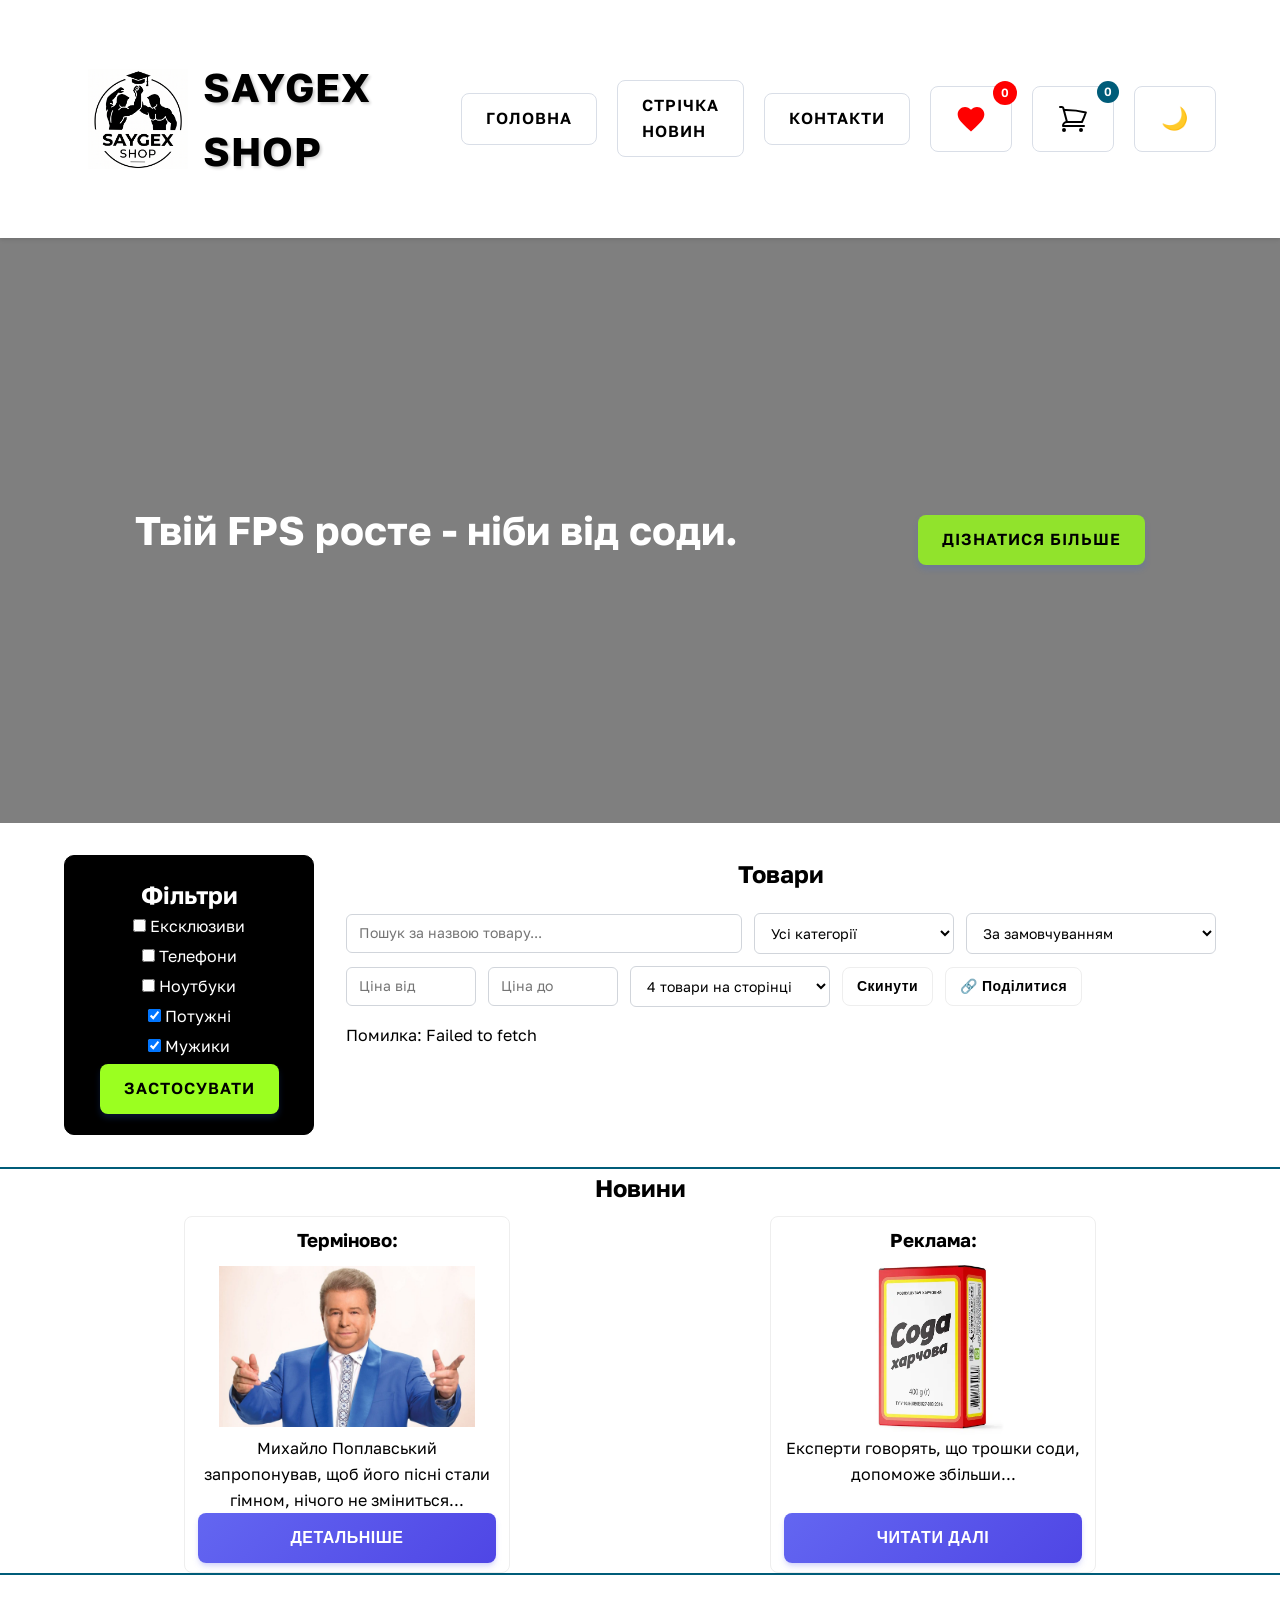
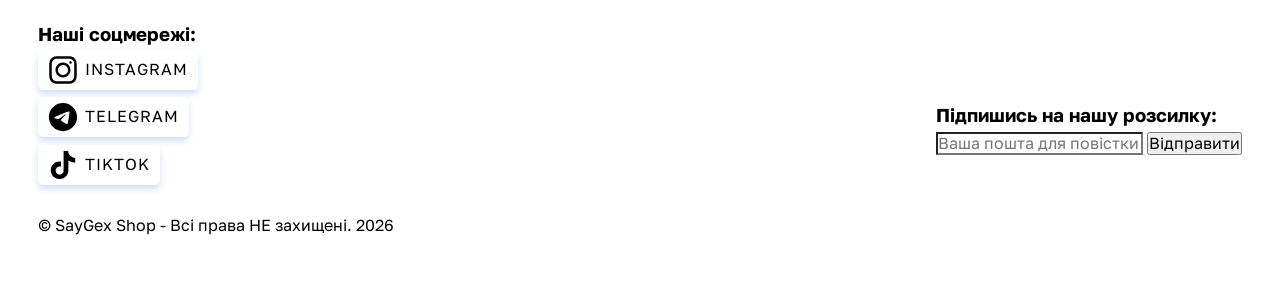
<file: index.html>
<!DOCTYPE html>
<html lang="uk">

<head>
    <meta charset="UTF-8">
    <meta name="viewport" content="width=device-width, initial-scale=1.0">
    <title>SayGex Shop</title>
    <link rel="preconnect" href="https://fonts.googleapis.com">
    <link rel="preconnect" href="https://fonts.gstatic.com" crossorigin>
    <link
        href="https://fonts.googleapis.com/css2?family=Fredoka:wght@300..700&family=Golos+Text:wght@400..900&display=swap"
        rel="stylesheet">
    <link rel="stylesheet" href="./assets/css/normalize.css">
    <link rel="stylesheet" href="./assets/css/style.css">
    <script src="./assets/scripts/script.js"></script>
</head>

<body>
    <header class="header">
            <a href="./index.html" class="null"><img src="./assets/img/logo.png" alt="logo" id="logo"><h1 class="logo-txt">SayGex Shop</h1></a>
            <nav class="main-nav">
                <ul class="nav-list">
                    <li><a href="./index.html" class="up">Головна</a></li>
                    <li><a href="#" class="up">Стрічка Новин</a></li>
                    <li><a href="#" class="up">Контакти</a></li>
                </ul>
            </nav>
            <a href="#" class="up" id="menu-open">
                <svg xmlns="http://www.w3.org/2000/svg" fill="none" viewBox="0 0 24 24" stroke-width="1.5" stroke="currentColor" width="30" height="30">
                    <path stroke-linecap="round" stroke-linejoin="round" d="M3.75 6.75h16.5M3.75 12h16.5m-16.5 5.25h16.5" />
                </svg>
            </a>
            <div class="right-panel">
                <a href="#" class="favorites-btn up" id="favorites-btn">
                    <svg viewBox="0 0 24 24" width="32" height="32" fill="red">
                        <path d="M12 21.35l-1.45-1.32C5.4 15.36 2 12.28 2 8.5 2 5.42 4.42 3 7.5 3c1.74 0 3.41.81 4.5 2.09C13.09 3.81 14.76 3 16.5 3 19.58 3 22 5.42 22 8.5c0 3.78-3.4 6.86-8.55 11.54L12 21.35z"/>
                    </svg>
                    <p class="fav-count" id="fav-count">0</p>
                </a>
                <div class="favorites-zone hidden" id="favorites-zone">
                    <p> Перетягніть сюди товари в Улюблене</p>
                </div>
                <a href="#" class="up btn-cart">
                    <span class="cart-badge" id="cartCountBadge">0</span>
                    <svg xmlns="http://www.w3.org/2000/svg" fill="none" viewBox="0 0 24 24" stroke-width="1.5" stroke="currentColor" width="32" height="32">
                        <path stroke-linecap="round" stroke-linejoin="round" d="M2.25 3h1.386c.51 0 .955.343 1.087.835l.383 1.437M7.5 14.25a3 3 0 0 0-3 3h15.75m-12.75-3h11.218c1.121-2.3 2.1-4.684 2.924-7.138a60.114 60.114 0 0 0-16.536-1.84M7.5 14.25 5.106 5.272M6 20.25a.75.75 0 1 1-1.5 0 .75.75 0 0 1 1.5 0Zm12.75 0a.75.75 0 1 1-1.5 0 .75.75 0 0 1 1.5 0Z" />
                    </svg>
                </a>
                <button id="themeToggleBtn" class="btn btn-theme" aria-label="Перемкнути тему">
                    <span class="theme-icon">🌙</span>
                </button>
            </div>
        </header>
    <div class="hero">
        <p class="hero-text">Твій FPS росте - ніби від соди.</p>
        <a href="#" class="btn-hero">Дізнатися більше</a>
    </div>
    <main class="page-layout">
        <aside class="sidebar" id="sidebar">
            <h2>Фільтри</h2>
            <ul>
                <li><input type="checkbox" id="filter1"><label for="filter1"> Ексклюзиви</label></li>
                <li><input type="checkbox" id="filter2"><label for="filter2"> Телефони</label></li>
                <li><input type="checkbox" id="filter3"><label for="filter3"> Ноутбуки</label></li>
                <li><input type="checkbox" id="filter4" checked><label for="filter4"> Потужні</label></li>
                <li><input type="checkbox" id="filter5" checked><label for="filter5"> Мужики</label></li>
                <li><a href="#">Застосувати</a></li>
            </ul>
        </aside>
        <section class="prod">
            <h2 id="title2">Товари</h2>
            <div class="loader-container" id="loader">
                <div class="spinner"></div>
                <p>Завантаження товарів...</p>
            </div>
            <section class="catalog-toolbar" aria-label="Фільтри каталогу">
                <input type="search" id="searchInput" class="toolbar-control" placeholder="Пошук за назвою товару..." maxlength="50" autocomplete="off">
                <select id="categorySelect" class="toolbar-control" aria-label="Категорія">
                    <option value="all">Усі категорії</option>
                </select>
                <select id="sortSelect" class="toolbar-control" aria-label="Сортування">
                    <option value="default">За замовчуванням</option>
                    <option value="price_asc">Ціна: від дешевих до дорогих</option>
                    <option value="price_desc">Ціна: від дорогих до дешевих</option>
                    <option value="title_asc">Назва: А → Я</option>
                    <option value="rating_desc">Рейтинг: найкращі спочатку</option>
                </select>
                <input type="number" id="minPriceInput" class="toolbar-control toolbar-price" placeholder="Ціна від" min="0" step="any" aria-label="Мінімальна ціна">
                <input type="number" id="maxPriceInput" class="toolbar-control toolbar-price" placeholder="Ціна до" min="0" step="any" aria-label="Максимальна ціна">
                <select id="perPageSelect" class="toolbar-control" aria-label="Товарів на сторінці">
                    <option value="4">4 товари на сторінці</option>
                    <option value="6">6 товарів на сторінці</option>
                    <option value="8">8 товарів на сторінці</option>
                    <option value="12">12 товарів на сторінці</option>
                </select>
                <button type="button" id="resetFiltersBtn" class="btn btn-secondary">Скинути</button>
                <button type="button" id="shareLinkBtn" class="btn btn-secondary">🔗 Поділитися</button>
            </section>
            <p id="catalogInfo" class="catalog-info" aria-live="polite"></p>
            <div class="products-grid">

            </div>
            <nav id="pagination" class="pagination" aria-label="Сторінки каталогу"></nav>
        </section>
    </main>
    <div class="page-layout-news">
        <section class="news">
            <h2>Новини</h2>
            <div class="news_list">
                <article class="news_item">
                    <h3>Терміново:</h3>
                    <img src="assets/img/news_pics/news0.jpg" class="news_image"
                        alt="news_image_01" draggable="false">
                    <p class="lower-text">Михайло Поплавський запропонував, щоб його пісні стали гімном, нічого не зміниться...</p>
                    <a href="#" class="btn">Детальніше</a>
                </article>
                <article class="news_item">
                    <h3>Реклама:</h3>
                    <img src="assets/img/news_pics/news1.webp" class="news_image"
                        alt="news_image_02" draggable="false">
                    <p class="lower-text">Експерти говорять, що трошки соди, допоможе збільши...</p>
                    <a href="#" class="btn">Читати Далі</a>
                </article>
            </div>
        </section>
    </div>
    <footer id="footer">
        <section>
            <h3>Наші соцмережі:</h3>
            <ul id="social">
                <li>
                    <a href="https://www.instagram.com/_andrew_.gh/" class="social-btn">
                        <svg width="30px" height="30px" viewBox="0 0 24 24" fill="currentColor" xmlns="http://www.w3.org/2000/svg">
                            <path fill-rule="evenodd" clip-rule="evenodd" d="M12 18C15.3137 18 18 15.3137 18 12C18 8.68629 15.3137 6 12 6C8.68629 6 6 8.68629 6 12C6 15.3137 8.68629 18 12 18ZM12 16C14.2091 16 16 14.2091 16 12C16 9.79086 14.2091 8 12 8C9.79086 8 8 9.79086 8 12C8 14.2091 9.79086 16 12 16Z" fill="currentColor"/>
                            <path d="M18 5C17.4477 5 17 5.44772 17 6C17 6.55228 17.4477 7 18 7C18.5523 7 19 6.55228 19 6C19 5.44772 18.5523 5 18 5Z" fill="currentColor"/>
                            <path fill-rule="evenodd" clip-rule="evenodd" d="M1.65396 4.27606C1 5.55953 1 7.23969 1 10.6V13.4C1 16.7603 1 18.4405 1.65396 19.7239C2.2292 20.8529 3.14708 21.7708 4.27606 22.346C5.55953 23 7.23969 23 10.6 23H13.4C16.7603 23 18.4405 23 19.7239 22.346C20.8529 21.7708 21.7708 20.8529 22.346 19.7239C23 18.4405 23 16.7603 23 13.4V10.6C23 7.23969 23 5.55953 22.346 4.27606C21.7708 3.14708 20.8529 2.2292 19.7239 1.65396C18.4405 1 16.7603 1 13.4 1H10.6C7.23969 1 5.55953 1 4.27606 1.65396C3.14708 2.2292 2.2292 3.14708 1.65396 4.27606ZM13.4 3H10.6C8.88684 3 7.72225 3.00156 6.82208 3.0751C5.94524 3.14674 5.49684 3.27659 5.18404 3.43597C4.43139 3.81947 3.81947 4.43139 3.43597 5.18404C3.27659 5.49684 3.14674 5.94524 3.0751 6.82208C3.00156 7.72225 3 8.88684 3 10.6V13.4C3 15.1132 3.00156 16.2777 3.0751 17.1779C3.14674 18.0548 3.27659 18.5032 3.43597 18.816C3.81947 19.5686 4.43139 20.1805 5.18404 20.564C5.49684 20.7234 5.94524 20.8533 6.82208 20.9249C7.72225 20.9984 8.88684 21 10.6 21H13.4C15.1132 21 16.2777 20.9984 17.1779 20.9249C18.0548 20.8533 18.5032 20.7234 18.816 20.564C19.5686 20.1805 20.1805 19.5686 20.564 18.816C20.7234 18.5032 20.8533 18.0548 20.9249 17.1779C20.9984 16.2777 21 15.1132 21 13.4V10.6C21 8.88684 20.9984 7.72225 20.9249 6.82208C20.8533 5.94524 20.7234 5.49684 20.564 5.18404C20.1805 4.43139 19.5686 3.81947 18.816 3.43597C18.5032 3.27659 18.0548 3.14674 17.1779 3.0751C16.2777 3.00156 15.1132 3 13.4 3Z" fill="currentColor"/>
                        </svg>
                    Instagram</a></li>
                <li>
                    <a href="https://t.me/coingh2" class="social-btn">
                        <svg fill="currentColor" width="30px" height="30px" viewBox="0 0 32 32" xmlns="http://www.w3.org/2000/svg">
                            <path d="M22.122 10.040c0.006-0 0.014-0 0.022-0 0.209 0 0.403 0.065 0.562 0.177l-0.003-0.002c0.116 0.101 0.194 0.243 0.213 0.403l0 0.003c0.020 0.122 0.031 0.262 0.031 0.405 0 0.065-0.002 0.129-0.007 0.193l0-0.009c-0.225 2.369-1.201 8.114-1.697 10.766-0.21 1.123-0.623 1.499-1.023 1.535-0.869 0.081-1.529-0.574-2.371-1.126-1.318-0.865-2.063-1.403-3.342-2.246-1.479-0.973-0.52-1.51 0.322-2.384 0.221-0.23 4.052-3.715 4.127-4.031 0.004-0.019 0.006-0.040 0.006-0.062 0-0.078-0.029-0.149-0.076-0.203l0 0c-0.052-0.034-0.117-0.053-0.185-0.053-0.045 0-0.088 0.009-0.128 0.024l0.002-0.001q-0.198 0.045-6.316 4.174c-0.445 0.351-1.007 0.573-1.619 0.599l-0.006 0c-0.867-0.105-1.654-0.298-2.401-0.573l0.074 0.024c-0.938-0.306-1.683-0.467-1.619-0.985q0.051-0.404 1.114-0.827 6.548-2.853 8.733-3.761c1.607-0.853 3.47-1.555 5.429-2.010l0.157-0.031zM15.93 1.025c-8.302 0.020-15.025 6.755-15.025 15.060 0 8.317 6.742 15.060 15.060 15.060s15.060-6.742 15.060-15.060c0-8.305-6.723-15.040-15.023-15.060h-0.002q-0.035-0-0.070 0z"></path>
                        </svg>
                        Telegram</a></li>
                <li>
                    <a href="https://www.tiktok.com/" class="social-btn">
                        <svg fill="currentColor" width="30px" height="30px" viewBox="0 0 32 32" xmlns="http://www.w3.org/2000/svg">
                            <path d="M16.656 1.029c1.637-0.025 3.262-0.012 4.886-0.025 0.054 2.031 0.878 3.859 2.189 5.213l-0.002-0.002c1.411 1.271 3.247 2.095 5.271 2.235l0.028 0.002v5.036c-1.912-0.048-3.71-0.489-5.331-1.247l0.082 0.034c-0.784-0.377-1.447-0.764-2.077-1.196l0.052 0.034c-0.012 3.649 0.012 7.298-0.025 10.934-0.103 1.853-0.719 3.543-1.707 4.954l0.020-0.031c-1.652 2.366-4.328 3.919-7.371 4.011l-0.014 0c-0.123 0.006-0.268 0.009-0.414 0.009-1.73 0-3.347-0.482-4.725-1.319l0.040 0.023c-2.508-1.509-4.238-4.091-4.558-7.094l-0.004-0.041c-0.025-0.625-0.037-1.25-0.012-1.862 0.49-4.779 4.494-8.476 9.361-8.476 0.547 0 1.083 0.047 1.604 0.136l-0.056-0.008c0.025 1.849-0.050 3.699-0.050 5.548-0.423-0.153-0.911-0.242-1.42-0.242-1.868 0-3.457 1.194-4.045 2.861l-0.009 0.030c-0.133 0.427-0.21 0.918-0.21 1.426 0 0.206 0.013 0.41 0.037 0.61l-0.002-0.024c0.332 2.046 2.086 3.59 4.201 3.59 0.061 0 0.121-0.001 0.181-0.004l-0.009 0c1.463-0.044 2.733-0.831 3.451-1.994l0.010-0.018c0.267-0.372 0.45-0.822 0.511-1.311l0.001-0.014c0.125-2.237 0.075-4.461 0.087-6.698 0.012-5.036-0.012-10.060 0.025-15.083z"></path>
                        </svg>
                    TikTok</a></li>
            </ul>
            <p> </p>
            <p> &copy; SayGex Shop - Всі права НЕ захищені. 2026 </p>
        </section>
        <section>
            <h3>Підпишись на нашу розсилку:</h3>
            <form action="attach">
                <input type="email" name="emailnl" id="emailnl" placeholder="Ваша пошта для повістки">
                <input type="button" name="submit" value="Відправити" id="submit">
            </form>
        </section>
    </footer>

    <div class="modal-overlay hidden" id="cartOverlay">
        <div class="modal-window">
            <div class="modal-header">
                <h2>Ваш Кошик</h2>
                <button class="close-btn" id="closeCartBtn">&times;</button>
            </div>

            <div class="cart-items" id="cartItemsContainer">

            </div>

            <div class="modal-footer">
                <h3>Разом: $<span id="cartTotalSum">0</span></h3>

                <form id="checkoutOrderForm" class="order-form" novalidate>
                    <div class="form-row">
                        <label for="clientName">ПІБ покупця:</label>
                        <input type="text" id="clientName" name="clientName" placeholder="Коваленко Олександр Сергійович" required>
                        <span class="input-error" id="nameError"></span>
                    </div>

                    <div class="form-row">
                        <label for="clientPhone">Номер телефону (+380...):</label>
                        <input type="tel" id="clientPhone" name="clientPhone" placeholder="+38 (097) 123-45-67" required>
                        <span class="input-error" id="phoneError"></span>
                    </div>

                    <div class="form-row">
                        <label for="clientEmail">Електронна пошта:</label>
                        <input type="email" id="clientEmail" name="clientEmail" placeholder="olexandr@example.com" required>
                        <span class="input-error" id="emailError"></span>
                    </div>

                    <div class="form-row">
                        <label for="orderPromo">Промокод (якщо є):</label>
                        <input type="text" id="orderPromo" name="orderPromo" placeholder="Введіть SALE10 для знижки 10%">
                    </div>

                    <button type="submit" id="btnPlaceOrder" class="btn-order">Підтвердити замовлення</button>
                </form>
            </div>
        </div>
    </div>

    <div class="modal-overlay hidden" id="favoritesOverlay">
        <div class="modal-window">
            <div class="modal-header">
                <h2>Улюблене</h2>
                <button class="close-btn" id="closeFavoritesBtn">&times;</button>
            </div>

            <div id="favoritesList"></div>
        </div>
    </div>

    <script src="assets/scripts/main.js" type="module"></script>
</body>

</html>
</file>
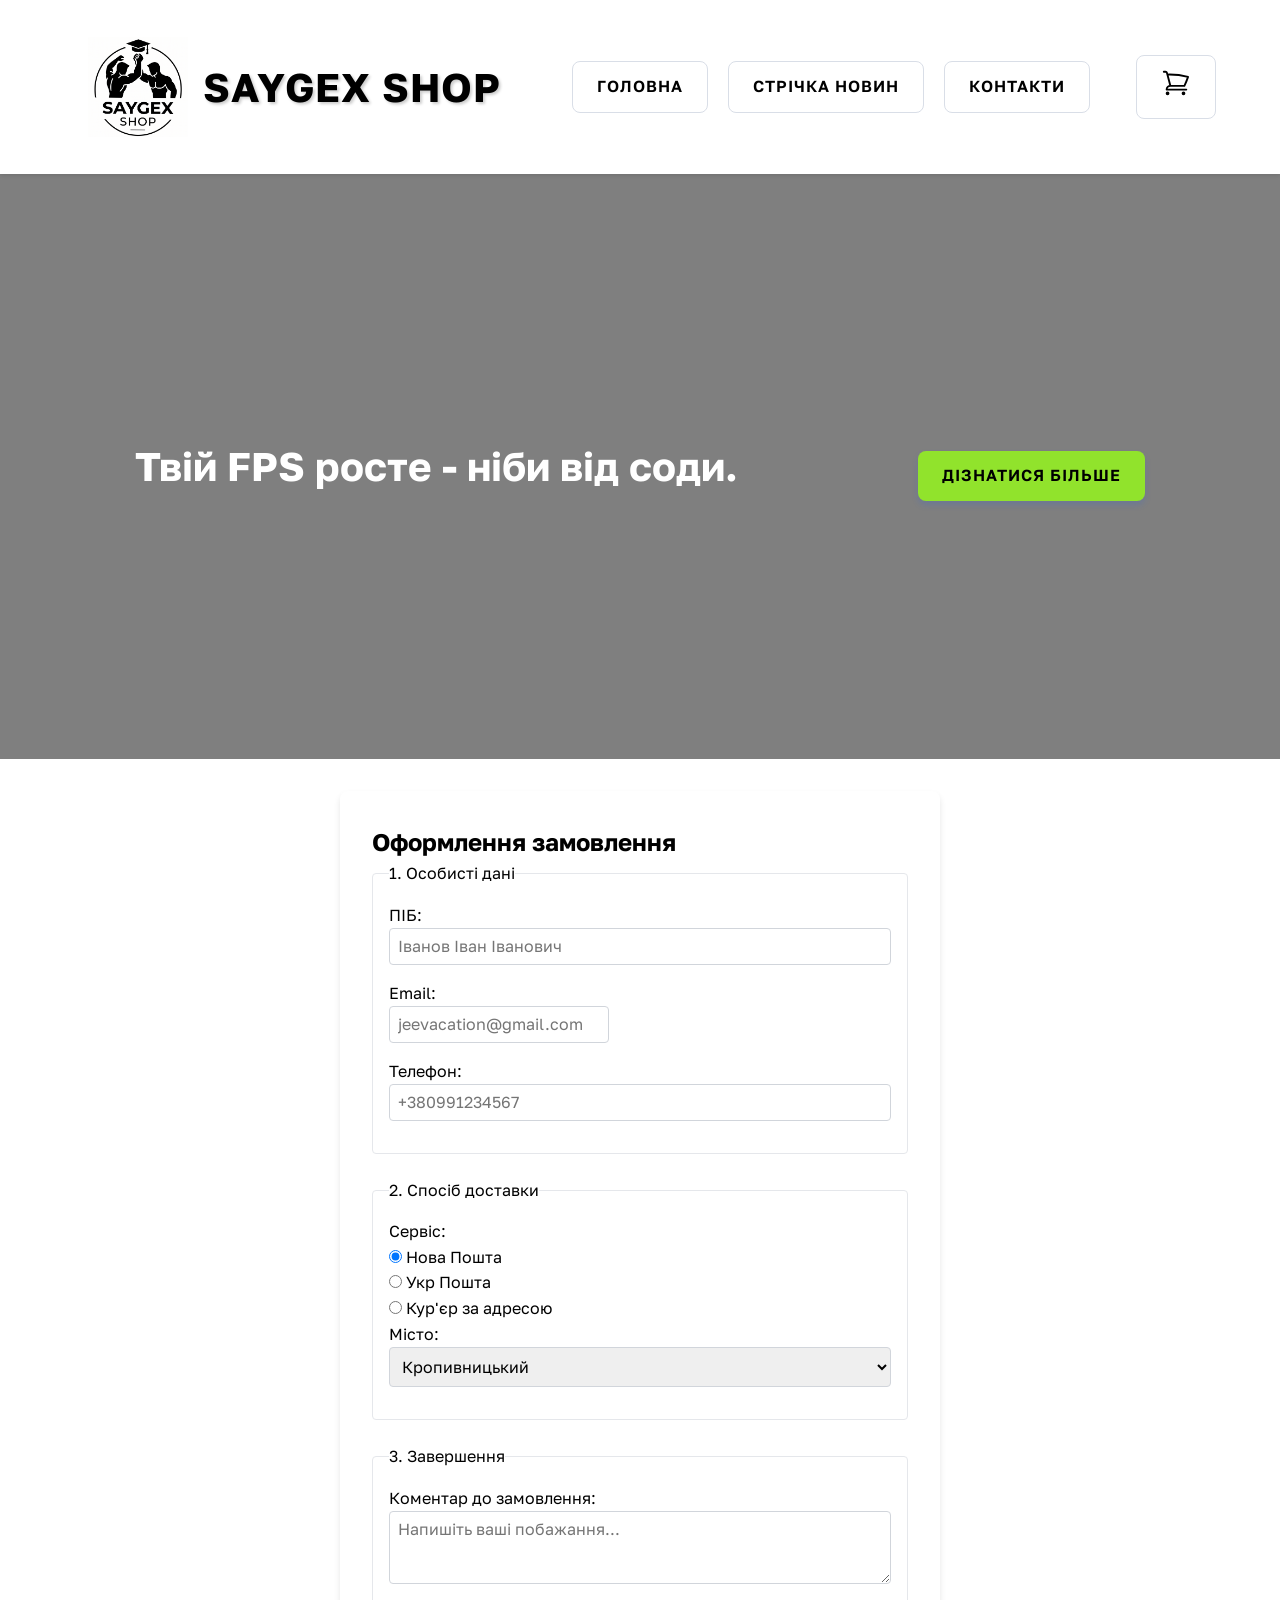
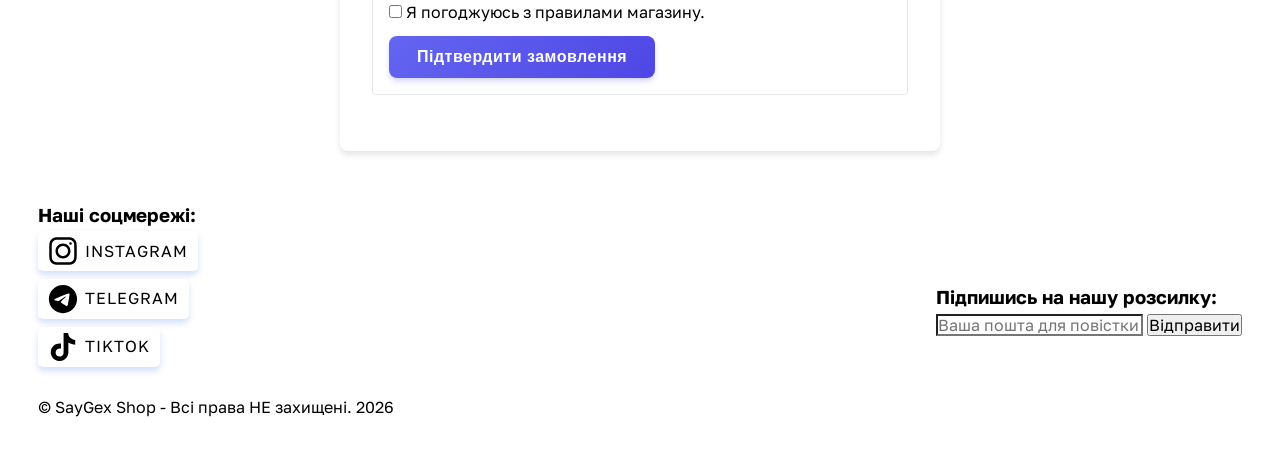
<file: checkout.html>
<!DOCTYPE html>
<html lang="uk">

<head>
    <meta charset="UTF-8">
    <meta name="viewport" content="width=device-width, initial-scale=1.0">
    <title>SayGex Shop</title>
    <link rel="preconnect" href="https://fonts.googleapis.com">
    <link rel="preconnect" href="https://fonts.gstatic.com" crossorigin>
    <link
        href="https://fonts.googleapis.com/css2?family=Fredoka:wght@300..700&family=Golos+Text:wght@400..900&display=swap"
        rel="stylesheet">
    <link rel="stylesheet" href="./assets/css/normalize.css">
    <link rel="stylesheet" href="./assets/css/style.css">
    <link rel="stylesheet" href="./assets/css/forms.css">
    <script src="./assets/scripts/script.js"></script>
</head>

<body>
    <header class="header">
            <a href="./index.html" class="null"><img src="./assets/img/logo.png" alt="logo" id="logo"><h1 class="logo-txt">SayGex Shop</h1></a>
            <nav class="main-nav">
                <ul class="nav-list">
                    <li><a href="./index.html" class="up">Головна</a></li>
                    <li><a href="#" class="up">Стрічка Новин</a></li>
                    <li><a href="#" class="up">Контакти</a></li>
                </ul>
            </nav>
            <a href="#" class="up" id="menu-open">
                <svg xmlns="http://www.w3.org/2000/svg" fill="none" viewBox="0 0 24 24" stroke-width="1.5" stroke="currentColor" width="30" height="30">
                    <path stroke-linecap="round" stroke-linejoin="round" d="M3.75 6.75h16.5M3.75 12h16.5m-16.5 5.25h16.5" />
                </svg>
            </a>
            <a href="#" class="up">
                <svg xmlns="http://www.w3.org/2000/svg" fill="none" viewBox="0 0 24 24" stroke-width="1.5" stroke="currentColor" width="30" height="30">
                    <path stroke-linecap="round" stroke-linejoin="round" d="M2.25 3h1.386c.51 0 .955.343 1.087.835l.383 1.437M7.5 14.25a3 3 0 0 0-3 3h15.75m-12.75-3h11.218c1.121-2.3 2.1-4.684 2.924-7.138a60.114 60.114 0 0 0-16.536-1.84M7.5 14.25 5.106 5.272M6 20.25a.75.75 0 1 1-1.5 0 .75.75 0 0 1 1.5 0Zm12.75 0a.75.75 0 1 1-1.5 0 .75.75 0 0 1 1.5 0Z" />
                </svg>
            </a>
        </header>
    <div class="hero">
        <p class="hero-text">Твій FPS росте - ніби від соди.</p>
        <a href="#" class="btn-hero">Дізнатися більше</a>
    </div>
    <main class="page-layout-forms">
        <form action="#" method="post" class="checkout-form">
            <div>
                <h2>Оформлення замовлення</h2>
            </div>
            <fieldset>
                <legend>1. Особисті дані</legend>
                <div class="form-group">
                  <label for="fullName">ПІБ:</label>
                  <input
                    type="text"
                    id="fullName"
                    name="fullName"
                    required
                    placeholder="Іванов Іван Іванович"
                  />
                </div>
                <div class="form-group">
                  <label for="email">Email:</label>
                  <input type="email" id="email" name="email" required placeholder="jeevacation@gmail.com"/>
                </div>
                <div class="form-group">
                  <label for="phone">Телефон:</label>
                  <!-- Валідація на 10-12 цифр + код країни -->
                  <input
                    type="tel"
                    id="phone"
                    name="phone"
                    pattern="[\+]\d{2}\d{10}"
                    placeholder="+380991234567"
                    required
                    title="Формат: +380XXXXXXXXX"
                  />
                </div>
              </fieldset>
              <fieldset>
                <legend>2. Спосіб доставки</legend>
                <label>Сервіс:</label>
                <div class="form-radio">
                  <input
                    type="radio"
                    id="deliveryNova"
                    name="delivery"
                    value="nova_poshta"
                    checked
                  />
                  <label for="deliveryNova">Нова Пошта</label>
                </div>
                <div class="form-radio">
                    <input
                      type="radio"
                      id="deliveryUkr"
                      name="delivery"
                      value="ukr_poshta"
                    />
                    <label for="deliveryUkr">Укр Пошта</label>
                  </div>
                <div class="form-radio">
                  <input
                    type="radio"
                    id="deliveryCourier"
                    name="delivery"
                    value="courier"
                  />
                  <label for="deliveryCourier">Кур'єр за адресою</label>
                </div>
              
                <div class="form-group">
                  <label for="city">Місто:</label>
                  <select id="city" name="city">
                    <option value="kropyvnytskyi">Кропивницький</option>
                    <option value="kyiv">Київ</option>
                    <option value="lviv">Львів</option>
                    <option value="odesa">Одеса</option>
                  </select>
                </div>
              </fieldset>
              <fieldset>
                <legend>3. Завершення</legend>
                <div class="form-group">
                    <label for="comment">Коментар до замовлення:</label>
                    <textarea id="comment" name="comment" rows="3" placeholder="Напишіть ваші побажання..."></textarea>
                </div>
                <div class="end_agr">
                    <input type="checkbox" id="agree_btn" required><label for="agree_btn"> Я погоджуюсь з правилами магазину.</label>
                </div>
                <button type="submit" class="btn btn-primary">Підтвердити замовлення</button>
              </fieldset>
        </form>    
    </main>
    <footer id="footer">
        <section>
            <h3>Наші соцмережі:</h3>
            <ul id="social">
                <li>
                    <a href="https://www.instagram.com/_andrew_.gh/" class="social-btn">
                        <svg width="30px" height="30px" viewBox="0 0 24 24" fill="currentColor" xmlns="http://www.w3.org/2000/svg">
                            <path fill-rule="evenodd" clip-rule="evenodd" d="M12 18C15.3137 18 18 15.3137 18 12C18 8.68629 15.3137 6 12 6C8.68629 6 6 8.68629 6 12C6 15.3137 8.68629 18 12 18ZM12 16C14.2091 16 16 14.2091 16 12C16 9.79086 14.2091 8 12 8C9.79086 8 8 9.79086 8 12C8 14.2091 9.79086 16 12 16Z" fill="currentColor"/>
                            <path d="M18 5C17.4477 5 17 5.44772 17 6C17 6.55228 17.4477 7 18 7C18.5523 7 19 6.55228 19 6C19 5.44772 18.5523 5 18 5Z" fill="currentColor"/>
                            <path fill-rule="evenodd" clip-rule="evenodd" d="M1.65396 4.27606C1 5.55953 1 7.23969 1 10.6V13.4C1 16.7603 1 18.4405 1.65396 19.7239C2.2292 20.8529 3.14708 21.7708 4.27606 22.346C5.55953 23 7.23969 23 10.6 23H13.4C16.7603 23 18.4405 23 19.7239 22.346C20.8529 21.7708 21.7708 20.8529 22.346 19.7239C23 18.4405 23 16.7603 23 13.4V10.6C23 7.23969 23 5.55953 22.346 4.27606C21.7708 3.14708 20.8529 2.2292 19.7239 1.65396C18.4405 1 16.7603 1 13.4 1H10.6C7.23969 1 5.55953 1 4.27606 1.65396C3.14708 2.2292 2.2292 3.14708 1.65396 4.27606ZM13.4 3H10.6C8.88684 3 7.72225 3.00156 6.82208 3.0751C5.94524 3.14674 5.49684 3.27659 5.18404 3.43597C4.43139 3.81947 3.81947 4.43139 3.43597 5.18404C3.27659 5.49684 3.14674 5.94524 3.0751 6.82208C3.00156 7.72225 3 8.88684 3 10.6V13.4C3 15.1132 3.00156 16.2777 3.0751 17.1779C3.14674 18.0548 3.27659 18.5032 3.43597 18.816C3.81947 19.5686 4.43139 20.1805 5.18404 20.564C5.49684 20.7234 5.94524 20.8533 6.82208 20.9249C7.72225 20.9984 8.88684 21 10.6 21H13.4C15.1132 21 16.2777 20.9984 17.1779 20.9249C18.0548 20.8533 18.5032 20.7234 18.816 20.564C19.5686 20.1805 20.1805 19.5686 20.564 18.816C20.7234 18.5032 20.8533 18.0548 20.9249 17.1779C20.9984 16.2777 21 15.1132 21 13.4V10.6C21 8.88684 20.9984 7.72225 20.9249 6.82208C20.8533 5.94524 20.7234 5.49684 20.564 5.18404C20.1805 4.43139 19.5686 3.81947 18.816 3.43597C18.5032 3.27659 18.0548 3.14674 17.1779 3.0751C16.2777 3.00156 15.1132 3 13.4 3Z" fill="currentColor"/>
                        </svg>
                    Instagram</a></li>
                <li>
                    <a href="https://t.me/coingh2" class="social-btn">
                        <svg fill="currentColor" width="30px" height="30px" viewBox="0 0 32 32" xmlns="http://www.w3.org/2000/svg">
                            <path d="M22.122 10.040c0.006-0 0.014-0 0.022-0 0.209 0 0.403 0.065 0.562 0.177l-0.003-0.002c0.116 0.101 0.194 0.243 0.213 0.403l0 0.003c0.020 0.122 0.031 0.262 0.031 0.405 0 0.065-0.002 0.129-0.007 0.193l0-0.009c-0.225 2.369-1.201 8.114-1.697 10.766-0.21 1.123-0.623 1.499-1.023 1.535-0.869 0.081-1.529-0.574-2.371-1.126-1.318-0.865-2.063-1.403-3.342-2.246-1.479-0.973-0.52-1.51 0.322-2.384 0.221-0.23 4.052-3.715 4.127-4.031 0.004-0.019 0.006-0.040 0.006-0.062 0-0.078-0.029-0.149-0.076-0.203l0 0c-0.052-0.034-0.117-0.053-0.185-0.053-0.045 0-0.088 0.009-0.128 0.024l0.002-0.001q-0.198 0.045-6.316 4.174c-0.445 0.351-1.007 0.573-1.619 0.599l-0.006 0c-0.867-0.105-1.654-0.298-2.401-0.573l0.074 0.024c-0.938-0.306-1.683-0.467-1.619-0.985q0.051-0.404 1.114-0.827 6.548-2.853 8.733-3.761c1.607-0.853 3.47-1.555 5.429-2.010l0.157-0.031zM15.93 1.025c-8.302 0.020-15.025 6.755-15.025 15.060 0 8.317 6.742 15.060 15.060 15.060s15.060-6.742 15.060-15.060c0-8.305-6.723-15.040-15.023-15.060h-0.002q-0.035-0-0.070 0z"></path>
                        </svg>
                        Telegram</a></li>
                <li>
                    <a href="https://www.tiktok.com/" class="social-btn">
                        <svg fill="currentColor" width="30px" height="30px" viewBox="0 0 32 32" xmlns="http://www.w3.org/2000/svg">
                            <path d="M16.656 1.029c1.637-0.025 3.262-0.012 4.886-0.025 0.054 2.031 0.878 3.859 2.189 5.213l-0.002-0.002c1.411 1.271 3.247 2.095 5.271 2.235l0.028 0.002v5.036c-1.912-0.048-3.71-0.489-5.331-1.247l0.082 0.034c-0.784-0.377-1.447-0.764-2.077-1.196l0.052 0.034c-0.012 3.649 0.012 7.298-0.025 10.934-0.103 1.853-0.719 3.543-1.707 4.954l0.020-0.031c-1.652 2.366-4.328 3.919-7.371 4.011l-0.014 0c-0.123 0.006-0.268 0.009-0.414 0.009-1.73 0-3.347-0.482-4.725-1.319l0.040 0.023c-2.508-1.509-4.238-4.091-4.558-7.094l-0.004-0.041c-0.025-0.625-0.037-1.25-0.012-1.862 0.49-4.779 4.494-8.476 9.361-8.476 0.547 0 1.083 0.047 1.604 0.136l-0.056-0.008c0.025 1.849-0.050 3.699-0.050 5.548-0.423-0.153-0.911-0.242-1.42-0.242-1.868 0-3.457 1.194-4.045 2.861l-0.009 0.030c-0.133 0.427-0.21 0.918-0.21 1.426 0 0.206 0.013 0.41 0.037 0.61l-0.002-0.024c0.332 2.046 2.086 3.59 4.201 3.59 0.061 0 0.121-0.001 0.181-0.004l-0.009 0c1.463-0.044 2.733-0.831 3.451-1.994l0.010-0.018c0.267-0.372 0.45-0.822 0.511-1.311l0.001-0.014c0.125-2.237 0.075-4.461 0.087-6.698 0.012-5.036-0.012-10.060 0.025-15.083z"></path>
                        </svg>
                    TikTok</a></li>
            </ul>
            <p> </p>
            <p> &copy; SayGex Shop - Всі права НЕ захищені. 2026 </p>
        </section>
        <section>
            <h3>Підпишись на нашу розсилку:</h3>
            <form action="attach">
                <input type="email" name="emailnl" id="emailnl" placeholder="Ваша пошта для повістки">
                <input type="button" name="submit" value="Відправити" id="submit">
            </form>
        </section>
    </footer>
</body>

</html>
</file>
<file: assets/css/style.css>
* {
    margin: 0;
    padding: 0;
    box-sizing: border-box;
}

:root {
    --primary-color: #91e32c;
    --primary-hover: #9bff20;
    --secondary-color: #ff8080;
    --secondary-hover: #ff3589;
    --text-on-primary: #000000;   /* текст на лаймових кнопках: завжди чорний */
    --text-light: #ffffff;        /* завжди білий: текст на hero-картинці, бейджі, hover */

    --bg-color: #ffffff;          /* фон сторінки та шапки */
    --bg-card: #ffffff;           /* картки товарів, модальні вікна */
    --text-main: #000000;         /* основний текст (раніше --text-dark) */
    --text-muted: #666666;        /* другорядний текст */
    --border-color: #eeeeee;      /* рамки карток */
    --accent-color: #005c79;      /* рамки-розділювачі, hover-текст */
    --accent-strong: #005c79;     /* фон елементів з білим текстом (бейдж кошика) */
    --error-color: #d32f2f;       /* текст помилок валідації */

    --input-bg: #ffffff;
    --input-text: #000000;
    --input-border: #d1d5db;

    --sidebar-bg: #000000;
    --sidebar-text: #ffffff;
    --sidebar-border: #000000;

    --social-bg: #ffffff;         /* кнопки соцмереж у футері */
    --drag-over-bg: #ffe5e5;      /* підсвітка зони "Улюблене" */
    --spinner-track: #f3f3f3;
    --modal-bg: rgba(0, 0, 0, 0.5); /* затемнення за модальним вікном */

    --header-btn-bg: #ffffff;
    --header-btn-border: #d9dee7;
    --header-btn-glow: rgba(0, 92, 121, 0.35);

    --font-main: 'Golos Text', sans-serif;
    --section-gap: 3vh
}

body.dark-theme {
    --bg-color: #121212;
    --bg-card: #1e1e1e;
    --text-main: #e9ecef;
    --text-muted: #adb5bd;
    --border-color: #343a40;
    --accent-color: #38b6d8;
    --accent-strong: #0e7490;
    --error-color: #ff6b6b;

    --input-bg: #2b2b2b;
    --input-text: #f1f3f5;
    --input-border: #495057;

    --sidebar-bg: #1e1e1e;
    --sidebar-text: #f1f3f5;
    --sidebar-border: #343a40;

    --social-bg: #1e1e1e;
    --drag-over-bg: #3a1f1f;
    --spinner-track: #343a40;
    --modal-bg: rgba(0, 0, 0, 0.75);

    --header-btn-bg: #1e1e1e;
    --header-btn-border: #343a40;
    --header-btn-glow: rgba(56, 182, 216, 0.45);
}

.hero {
    height: 65vh;
    background-image: linear-gradient(rgba(0, 0, 0, 0.5), rgba(0, 0, 0, 0.5)), url('https://wallpapercave.com/wp/wp14319833.jpg');
    background-size: cover;
    background-position: center;
    display: flex;
    flex-direction: row;
    justify-content: space-between;
    align-items: center;
    padding: 15vh;
}

.header h1 {
    font-size: 2.5rem;
    text-shadow: 2px 2px 3px rgba(0, 0, 0, 0.2);
}

.header nav ul {
    list-style-type: none;
    display: flex;
    gap: 20px;
    align-items: center;
}

.up,
.btn.btn-theme {
    background: var(--header-btn-bg);
    color: var(--text-main);
    text-decoration: none;
    border: 1px solid var(--header-btn-border);
    box-shadow: none;
}

.up:hover,
.btn.btn-theme:hover {
    background: var(--header-btn-bg);
    -webkit-text-stroke: 0;
    border-color: var(--accent-color);
    box-shadow: 0 0 12px var(--header-btn-glow);
    transform: scale(1.08);
    color: var(--text-main);
}

.theme-icon {
    font-size: 22px;
    line-height: 1;
}

.right-panel .up,
.right-panel .btn.btn-theme {
    display: inline-flex;
    align-items: center;
    justify-content: center;
    width: 82px;
    height: 66px;
    padding: 0;
}

.right-panel .up svg {
    display: block;
}

.hero-text {
    color: var(--text-light);
    font-size: 2.5rem;
    font-weight: bold;
}

body {
    background-color: var(--bg-color);
    color: var(--text-main);
    line-height: 1.6;
    font-size: 16px;
    font-family: var(--font-main), sans-serif;
    display: flex;
    flex-direction: column;
    min-height: 100vh;
}

.btn-hero {
    margin-top: 20px;
    background-color: var(--primary-color);
    color: var(--text-on-primary);
    border-radius: 8px;
    font-weight: 600;
    text-transform: uppercase;
    letter-spacing: 1px;
    transition: all 0.3s ease;
    box-shadow: 0 4px 6px rgba(37, 99, 235, 0.2);
    text-decoration: none;
}

.btn-hero:hover {
    background-color: var(--primary-hover);
}

section {
    margin-bottom: var(--section-gap);
}

a {
    display: inline-block;
    padding: 12px 24px;
    background-color: var(--primary-hover);
    color: var(--text-on-primary);
    border-radius: 8px;
    font-weight: 600;
    text-transform: uppercase;
    letter-spacing: 1px;
    transition: all 0.3s ease;
    box-shadow: 0 4px 6px rgba(37, 99, 235, 0.2);
    text-decoration: none;
}

a:hover {
    background-color: var(--primary-color);
    color: var(--text-light);
    transform: translateY(-2px);
    box-shadow: 0 6px 12px rgba(37, 99, 235, 0.3);
    text-decoration: none;
    -webkit-text-stroke: 0.75px rgb(128, 128, 128);
    transform: scale(1.07);
}

.prod_item .btn {
    margin-top: auto;
    text-align: center;
}

.news {
    border-bottom: 2px solid var(--accent-color);
}

.news h2, .prod h2 {
    margin: 0 auto;
    margin-bottom: 1vh;
    width: fit-content;
}

.news_image, .product_image {
    width: 20vw;
    height: 20vh;
    object-fit: contain;
}

.sidebar {
    background-color: var(--sidebar-bg);
    color: var(--sidebar-text);
    border: 1px solid var(--sidebar-border);
    padding: 20px;
    border-radius: 10px;
}

.sidebar ul {
    list-style-type: none;
    display: flex;
    flex-direction: column;
    align-items: center;
    gap: 0.5vh;
}

.sidebar h2 {
    text-align: center;
    color: var(--sidebar-text);
}

.page-layout {
    display: grid;
    grid-template-columns: 250px 1fr;
    gap: 2rem;
    padding: 2rem 5%;
    border-bottom: 2px solid var(--accent-color);
}

.btn {
    appearance: none;
    border: none;
    background: transparent;

    display: inline-flex;
    align-items: center;
    justify-content: center;
    padding: 12px 28px;
    border-radius: 8px;

    font-family: 'Segoe UI', Roboto, Helvetica, Arial, sans-serif;
    font-size: 16px;
    font-weight: 600;
    color: #ffffff;
    text-decoration: none;
    letter-spacing: 0.5px;

    background: linear-gradient(135deg, #6366f1 0%, #4f46e5 100%);
    box-shadow: 0 4px 6px -1px rgba(99, 102, 241, 0.25),
    0 2px 4px -2px rgba(99, 102, 241, 0.15);

    cursor: pointer;
    transition: all 0.3s cubic-bezier(0.4, 0, 0.2, 1);
}

.btn:hover {
    background: linear-gradient(135deg, #4f46e5 0%, #4338ca 100%);
    transform: translateY(-2px);
    box-shadow: 0 10px 15px -3px rgba(99, 102, 241, 0.35),
    0 4px 6px -4px rgba(99, 102, 241, 0.2);
}

footer {
    display: flex;
    flex-direction: row;
    justify-content: space-between;
    align-items: center;
    padding: 2vh 3vw;
}

footer ul {
    list-style-type: none;
    display: flex;
    flex-direction: column;
    gap: 5px;
}

.header {
    display: flex;
    justify-content: space-between;
    align-items: center;
    padding: 1rem 5%;
    background-color: var(--bg-color);
    box-shadow: 0 2px 4px rgba(0, 0, 0, 0.1);
    gap: 20px;
    position: sticky;
    top: 0;
    z-index: 100;
}

.prod_list, .news_list {
    display: flex;
    justify-content: space-around;
    flex-wrap: wrap;
    gap: 20px;
    padding: 0 5%;
}

.prod_item, .news_item {
    display: flex;
    flex-direction: column;
    width: calc(30% - 20px);
    min-width: 250px;
    padding: 15px;
    text-align: center;
    border: 1px solid var(--border-color);
    background-color: var(--bg-card);
    border-radius: 8px;

    justify-content: space-between;
    align-items: center;
    padding: 1vh 1vw;
    transition: 0.3s ease-out;
}

.prod_item:hover, .news_item:hover {
    transform: scale(1.05);
}

.prod_item .btn, .news_item a:last-of-type {
    margin-top: auto;
    text-align: center;
    width: 100%;
}

#cart, #menu-img {
    width: 35px;
    height: auto;
    display: block;
}

main {
    flex-grow: 1;
}

.social-btn {
    display: inline-flex;
    align-items: center;
    padding: 5px 10px;
    background-color: var(--social-bg);
    color: var(--text-main);
    border-radius: 5px;
    font-weight: 400;
    box-shadow: 0 4px 6px rgba(37, 99, 235, 0.2);
    gap: 7px;
}

.social-btn:hover {
    background-color: var(--social-bg);
    color: var(--accent-color);
    transform: translateY(-2px);
    box-shadow: 0 6px 12px rgba(37, 99, 235, 0.3);
    text-decoration: none;
    transform: scale(1.07);
}

#logo {
    width: 100px;
    height: 100px;
    display: block;
    align-self: center;
}

.null {
    display: flex;
    padding: 12px 24px;
    background-color: transparent;
    color: var(--text-main);
    border-radius: 0px;
    font-weight: 600;
    text-transform: uppercase;
    letter-spacing: 1px;
    transition: all 0.3s ease;
    box-shadow: 0 0px 0px rgba(37, 99, 235, 0);
    text-decoration: none;
}

.null:hover {
    background-color: transparent;
    color: var(--text-main);
    transform: translateY(-2px);
    box-shadow: 0 0px 0px rgba(37, 99, 235, 0.3);
    text-decoration: none;
    -webkit-text-stroke: 0px rgb(128, 128, 128);
    transform: scale(1.10);
}

.products-grid {
    display: grid;
    grid-template-columns: repeat(auto-fill, minmax(280px, 1fr));
    gap: 2rem;
}

#email {
    width: 220px;
}

.logo-txt {
    padding-left: 15px;
}

#menu-open {
    display: none;
}

.loader-container {
    display: flex;
    flex-direction: column;
    align-items: center;
    justify-content: center;
    padding: 3rem;
}
.spinner {
    width: 40px;
    height: 40px;
    border: 4px solid var(--spinner-track);
    border-top: 4px solid var(--primary-color);
    border-radius: 50%;
    animation: spin 1s linear infinite;
}
@keyframes spin {
    0% {
        transform: rotate(0deg);
    }
    100% {
        transform: rotate(360deg);
    }
}
.hidden {
    display: none !important;
    opacity: 0;
}

.modal-overlay {
    position: fixed;
    top: 0;
    left: 0;
    right: 0;
    bottom: 0;
    background-color: var(--modal-bg);
    display: flex;
    justify-content: center;
    align-items: center;
    z-index: 1000;
    transition: opacity 0.3s ease;
}
.modal-window {
    background: var(--bg-card);
    color: var(--text-main);
    padding: 2rem;
    border-radius: 8px;
    width: 90%;
    max-width: 500px;
    max-height: 80vh;
    overflow-y: auto;
    box-shadow: 0 10px 25px rgba(0, 0, 0, 0.2);
}
.close-btn {
    background: transparent;
    color: var(--text-main);
    border: none;
    font-size: 1.5rem;
    cursor: pointer;
}
.modal-header {
    display: flex;
    align-items: center;
    justify-content: space-between;
    margin-bottom: 20px;
}

.cart-item {
    display: grid;
    grid-template-columns: 1fr 60px 100px auto;
    align-items: center;
    gap: 16px;
    margin-bottom: 16px;
    border-bottom: 1px solid var(--accent-color);
    padding: 12px 0;
}

.cart-item h3 {
    font-size: 15px;
    font-weight: 600;
    line-height: 1.3;
}

.cart-item img {
    width: 60px;
    height: 60px;
    object-fit: contain;
}

.cart-item p {
    white-space: nowrap;
    font-variant-numeric: tabular-nums;
    text-align: right;
    font-size: 15px;
    font-weight: 500;
}

.cart-counter {
    display: inline-flex;
    align-items: center;
    gap: 6px;
}

.counter-btn {
    background: transparent;
    border: none;
    padding: 0;
    margin: 0;
    cursor: pointer;
    display: flex;
    align-items: center;
    justify-content: center;
    border-radius: 50%;
    transition: transform 0.1s ease, opacity 0.15s ease;
}

.counter-btn:hover {
    opacity: 0.85;
}

.counter-btn:active {
    transform: scale(0.92);
}

.counter-icon {
    width: 26px;
    height: 26px;
    display: block;
}

.cart-item-q {
    width: 36px;
    height: 26px;
    text-align: center;
    background-color: var(--input-bg);
    color: var(--input-text);
    border: 1px solid var(--input-border);
    border-radius: 4px;
    font-size: 14px;
    font-weight: 500;
    outline: none;
    box-sizing: border-box;
    -moz-appearance: textfield;
}

.cart-item-q::-webkit-outer-spin-button,
.cart-item-q::-webkit-inner-spin-button {
    -webkit-appearance: none;
    margin: 0;
}

.cart-item-q:focus {
    border-color: #3b82f6;
}

.favorites-zone {
    border: red dashed 10px;
    padding: 25px 10px;
    display: flex;
}
.right-panel {
    display: flex;
    gap: 20px;
}

.favorites-btn {
    position: relative;
}

.dragging { opacity: 0.5; }
.drag-over { background: var(--drag-over-bg); }

.fav-count {
    background-color: red;
    color: white;
    border-radius: 50%;
    position: absolute;
    width: 24px;
    height: 24px;

    margin: 0;
    padding: 0;

    display: flex;
    align-items: center;
    justify-content: center;

    font-size: 12px;
    line-height: 1;

    top: -6px;
    right: -6px;
}


.btn-cart {
    position: relative;
}

.cart-badge {
    position: absolute;
    top: -6px;
    right: -6px;
    min-width: 22px;
    height: 22px;
    padding: 0 5px;
    display: flex;
    align-items: center;
    justify-content: center;
    background-color: var(--accent-strong);
    color: var(--text-light);
    border-radius: 11px;
    font-size: 12px;
    line-height: 1;
}

.no-products {
    grid-column: 1 / -1;
    text-align: center;
    color: var(--text-muted);
}

.order-form {
    margin-top: 15px;
    text-align: left;
}

.order-form .form-row {
    margin-bottom: 12px;
}

.order-form label {
    display: block;
    margin-bottom: 4px;
}

.order-form input {
    width: 100%;
    padding: 8px;
    background-color: var(--input-bg);
    color: var(--input-text);
    border: 1px solid var(--input-border);
    border-radius: 4px;
}

.input-error {
    display: block;
    min-height: 1em;
    color: var(--error-color);
    font-size: 13px;
}

.btn-order {
    width: 100%;
    padding: 10px 20px;
    background: #28a745;
    color: white;
    border: none;
    border-radius: 6px;
    cursor: pointer;
    font-size: 16px;
}

.btn-order:hover {
    background: #218838;
}

.fav-row {
    display: flex;
    align-items: center;
    gap: 12px;
    padding: 10px 0;
    border-bottom: 1px solid var(--accent-color);
}

.fav-row img {
    width: 48px;
    height: 48px;
    object-fit: contain;
}

.fav-row h3 {
    flex: 1;
    font-size: 15px;
    font-weight: 600;
    line-height: 1.3;
}

.fav-row p {
    white-space: nowrap;
    font-weight: 500;
}

.btn-remove-fav {
    background: transparent;
    border: none;
    color: red;
    font-size: 1.5rem;
    line-height: 1;
    cursor: pointer;
}

input[type="text"],
input[type="email"],
input[type="tel"],
input[type="number"] {
    background-color: var(--input-bg);
    color: var(--input-text);
}


.catalog-toolbar {
    display: flex;
    flex-wrap: wrap;
    gap: 12px;
    align-items: center;
    margin: 20px 0 8px;
    scroll-margin-top: 150px;
}

.toolbar-control {
    padding: 10px 12px;
    min-width: 200px;
    background-color: var(--input-bg);
    color: var(--input-text);
    border: 1px solid var(--input-border);
    border-radius: 6px;
    font-size: 14px;
}

#searchInput {
    flex: 1 1 260px;
}

.toolbar-price {
    min-width: 120px;
    width: 130px;
}

.btn-secondary,
.btn-secondary:hover {
    padding: 10px 14px;
    font-size: 14px;
    background: var(--bg-card);
    color: var(--text-main);
    border: 1px solid var(--border-color);
    box-shadow: none;
}

.btn-secondary:hover {
    border-color: var(--accent-color);
}

.catalog-info {
    margin: 0 0 16px;
    color: var(--text-muted);
    font-size: 14px;
}

.product-rating {
    color: var(--text-muted);
    font-size: 14px;
}

.pagination {
    display: flex;
    justify-content: center;
    flex-wrap: wrap;
    gap: 6px;
    margin: 28px 0;
}

.pagination:empty {
    display: none;
}

.page-btn {
    min-width: 40px;
    padding: 8px 12px;
    background-color: var(--bg-card);
    color: var(--text-main);
    border: 1px solid var(--border-color);
    border-radius: 6px;
    cursor: pointer;
    font-size: 14px;
}

.page-btn:hover:not(:disabled) {
    border-color: var(--accent-color);
}

.page-btn.is-active {
    background-color: var(--accent-strong);
    border-color: var(--accent-strong);
    color: var(--text-light);
    font-weight: 600;
}

.page-btn:disabled {
    opacity: 0.45;
    cursor: not-allowed;
}

@media (max-width: 768px) {
    .header {
        flex-direction: column;
        gap: 15px;
    }

    .nav-list {
        display: none;
    }

    .page-layout {
        grid-template-columns: 1fr;
    }

    #menu-open {
        display: block;
    }

    .hero {
        padding: 5vh 5%;
        text-align: center;
    }
}
</file>
<file: assets/css/forms.css>
.checkout-form {
    max-width: 600px;
    margin: 2rem auto; /* Центрування на сторінці */
    background: #fff;
    padding: 2rem;
    border-radius: 8px;
    box-shadow: 0 4px 6px rgba(0, 0, 0, 0.1);
  }
  fieldset {
    border: 1px solid #e5e7eb;
    padding: 1rem;
    margin-bottom: 1.5rem;
    border-radius: 4px;
  }
  .form-group {
    display: flex;
    flex-direction: column;
    margin-bottom: 1rem;
  }
  .form-group input,
  .form-group select,
  .form-group textarea {
    padding: 0.5rem;
    border: 1px solid #d1d5db;
    border-radius: 4px;
    font-family: inherit;
  }
  .form-group input:invalid:focus {
    border-color: red;
    outline: none;
  }
  .form-group input:valid {
    border-color: green;
  }
  .end_agr {
    padding-bottom: 10px;
  }
</file>
